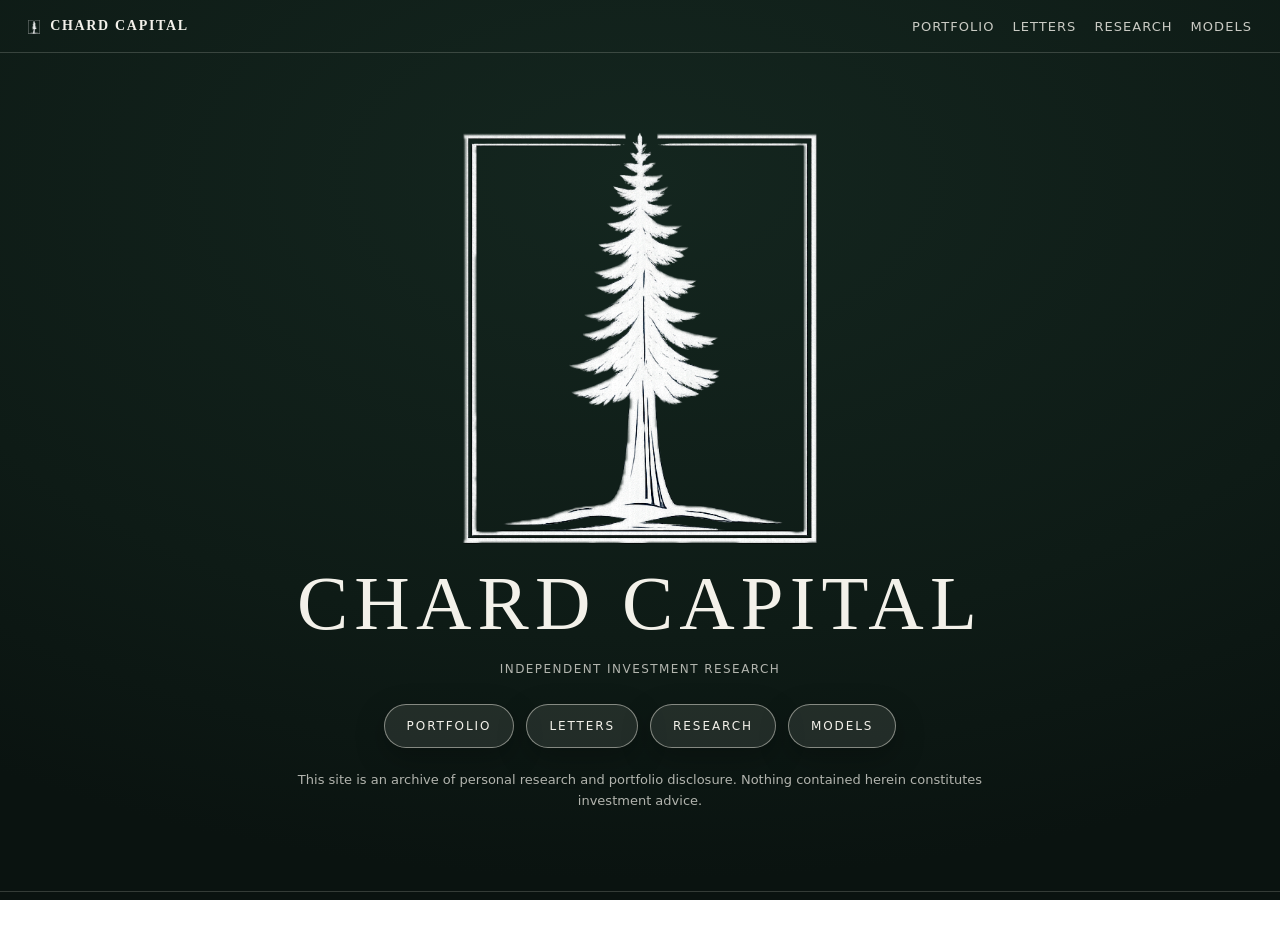
<file: index.html>
<!doctype html>
<html lang="en">
<head>
  <meta charset="utf-8" />
  <meta name="viewport" content="width=device-width,initial-scale=1" />
  <title>Chard Capital</title>
  <meta name="description" content="Independent investment research, portfolio disclosure, and letters." />

  <!-- Favicon -->
  <link rel="icon" type="image/png" href="/logov2.png" />

  <link rel="stylesheet" href="style.css" />
</head>

<body class="bg">

  <!-- Header (logo + text, sized via CSS) -->
  <header class="topbar">
    <a class="brand" href="index.html">
      <img class="brand-logo" src="/logov2.png" alt="Chard Capital Logo" />
      <span>CHARD CAPITAL</span>
    </a>

    <nav class="nav">
      <a href="portfolio.html">Portfolio</a>
      <a href="letters.html">Letters</a>
      <a href="research.html">Research</a>
      <a href="models.html">Models</a>
    </nav>
  </header>

  <!-- Hero Section -->
  <main class="hero">
    <div class="hero-inner">

      <!-- Large Logo (homepage) -->
      <img class="hero-logo" src="/logov2.png" alt="Chard Capital Logo" />

      <h1 class="title">CHARD CAPITAL</h1>
      <p class="subtitle">Independent Investment Research</p>

      <div class="hero-links">
        <a class="pill" href="portfolio.html">PORTFOLIO</a>
        <a class="pill" href="letters.html">LETTERS</a>
        <a class="pill" href="research.html">RESEARCH</a>
        <a class="pill" href="models.html">MODELS</a>
      </div>

      <p class="micro">
        This site is an archive of personal research and portfolio disclosure.
        Nothing contained herein constitutes investment advice.
      </p>

    </div>
  </main>

  <!-- Footer -->
  <footer class="footer">
    <span>© <span id="y"></span> Chard Capital</span>
  </footer>

  <script>
    document.getElementById("y").textContent = new Date().getFullYear();
  </script>

</body>
</html>
</file>
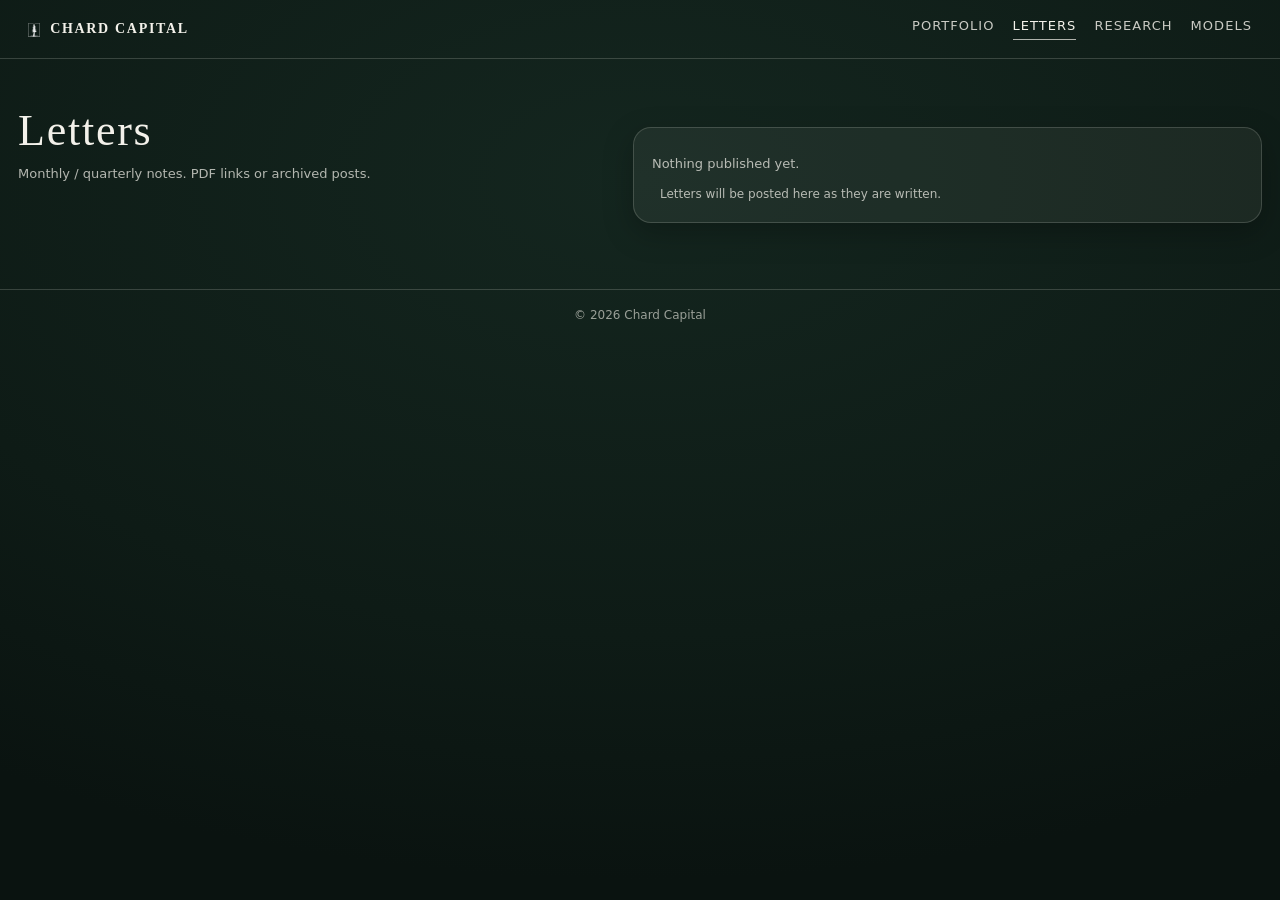
<file: letters.html>
<!doctype html>
<html lang="en">
<head>
  <meta charset="utf-8" />
  <meta name="viewport" content="width=device-width,initial-scale=1" />
  <title>Letters — Chard Capital</title>
  <meta name="description" content="Monthly and quarterly investor letters." />

  <link rel="icon" type="image/png" href="/logov2.png" />
  <link rel="stylesheet" href="style.css" />
</head>

<body class="bg">

  <!-- Header -->
  <header class="topbar">
    <a class="brand" href="index.html">
      <img class="brand-logo" src="/logov2.png" alt="Chard Capital Logo" />
      <span>CHARD CAPITAL</span>
    </a>

    <nav class="nav">
      <a href="portfolio.html">Portfolio</a>
      <a class="active" href="letters.html">Letters</a>
      <a href="research.html">Research</a>
      <a href="models.html">Models</a>
    </nav>
  </header>

  <!-- Page Content -->
  <main class="page">
    <div class="page-head">
      <h1>Letters</h1>
      <p class="muted">
        Monthly / quarterly notes. PDF links or archived posts.
      </p>
    </div>

    <section class="card">
      <p class="muted">Nothing published yet.</p>
      <p class="fineprint">
        Letters will be posted here as they are written.
      </p>
    </section>
  </main>

  <!-- Footer -->
  <footer class="footer">
    <span>© <span id="y"></span> Chard Capital</span>
  </footer>

  <script>
    document.getElementById("y").textContent = new Date().getFullYear();
  </script>

</body>
</html>
</file>
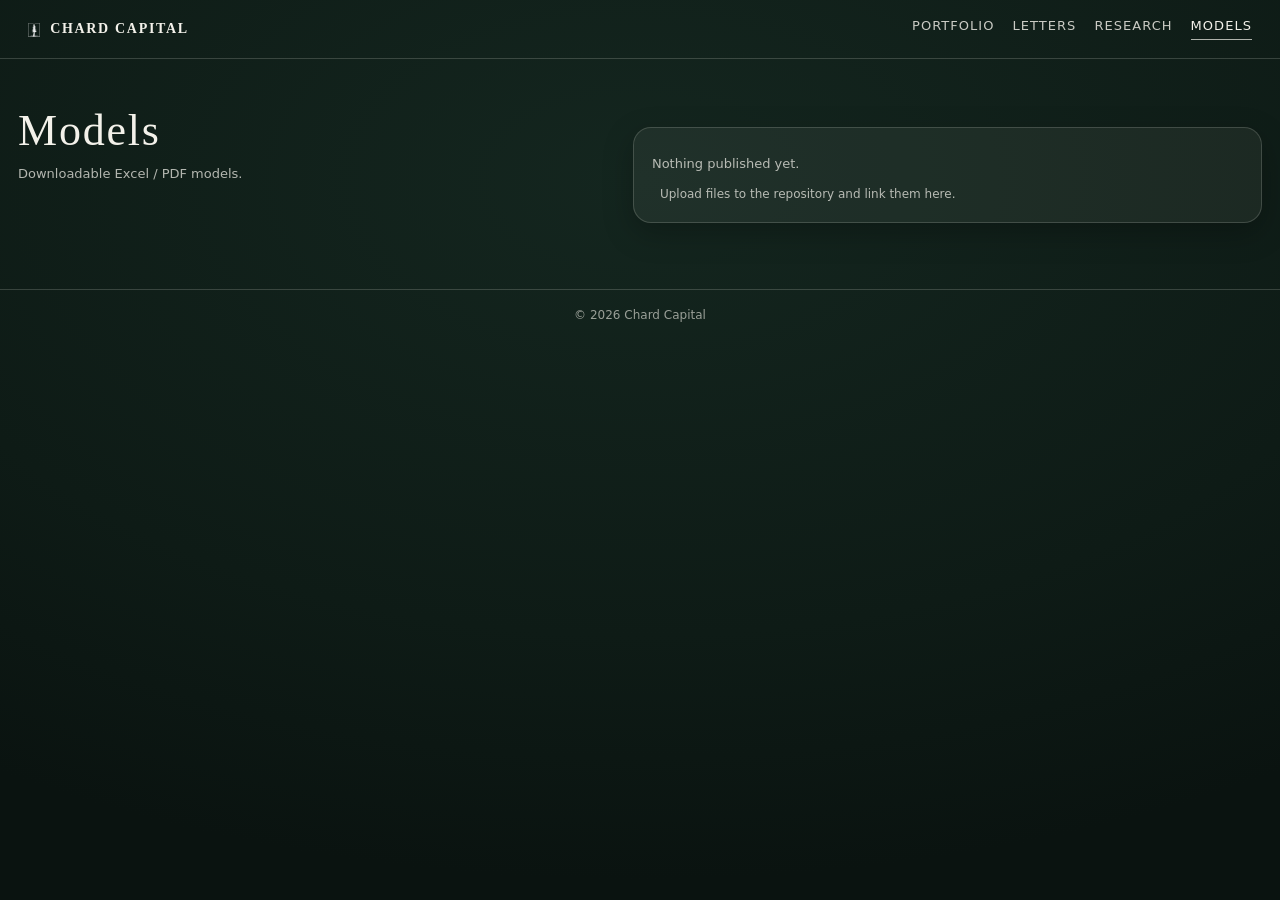
<file: models.html>
<!doctype html>
<html lang="en">
<head>
  <meta charset="utf-8" />
  <meta name="viewport" content="width=device-width,initial-scale=1" />
  <title>Models — Chard Capital</title>
  <meta name="description" content="Downloadable Excel and PDF financial models." />

  <link rel="icon" type="image/png" href="/logov2.png" />
  <link rel="stylesheet" href="style.css" />
</head>

<body class="bg">

  <!-- Header -->
  <header class="topbar">
    <a class="brand" href="index.html">
      <img class="brand-logo" src="/logov2.png" alt="Chard Capital Logo" />
      <span>CHARD CAPITAL</span>
    </a>

    <nav class="nav">
      <a href="portfolio.html">Portfolio</a>
      <a href="letters.html">Letters</a>
      <a href="research.html">Research</a>
      <a class="active" href="models.html">Models</a>
    </nav>
  </header>

  <!-- Page Content -->
  <main class="page">
    <div class="page-head">
      <h1>Models</h1>
      <p class="muted">Downloadable Excel / PDF models.</p>
    </div>

    <section class="card">
      <p class="muted">Nothing published yet.</p>
      <p class="fineprint">
        Upload files to the repository and link them here.
      </p>
    </section>
  </main>

  <!-- Footer -->
  <footer class="footer">
    <span>© <span id="y"></span> Chard Capital</span>
  </footer>

  <script>
    document.getElementById("y").textContent = new Date().getFullYear();
  </script>

</body>
</html>
</file>
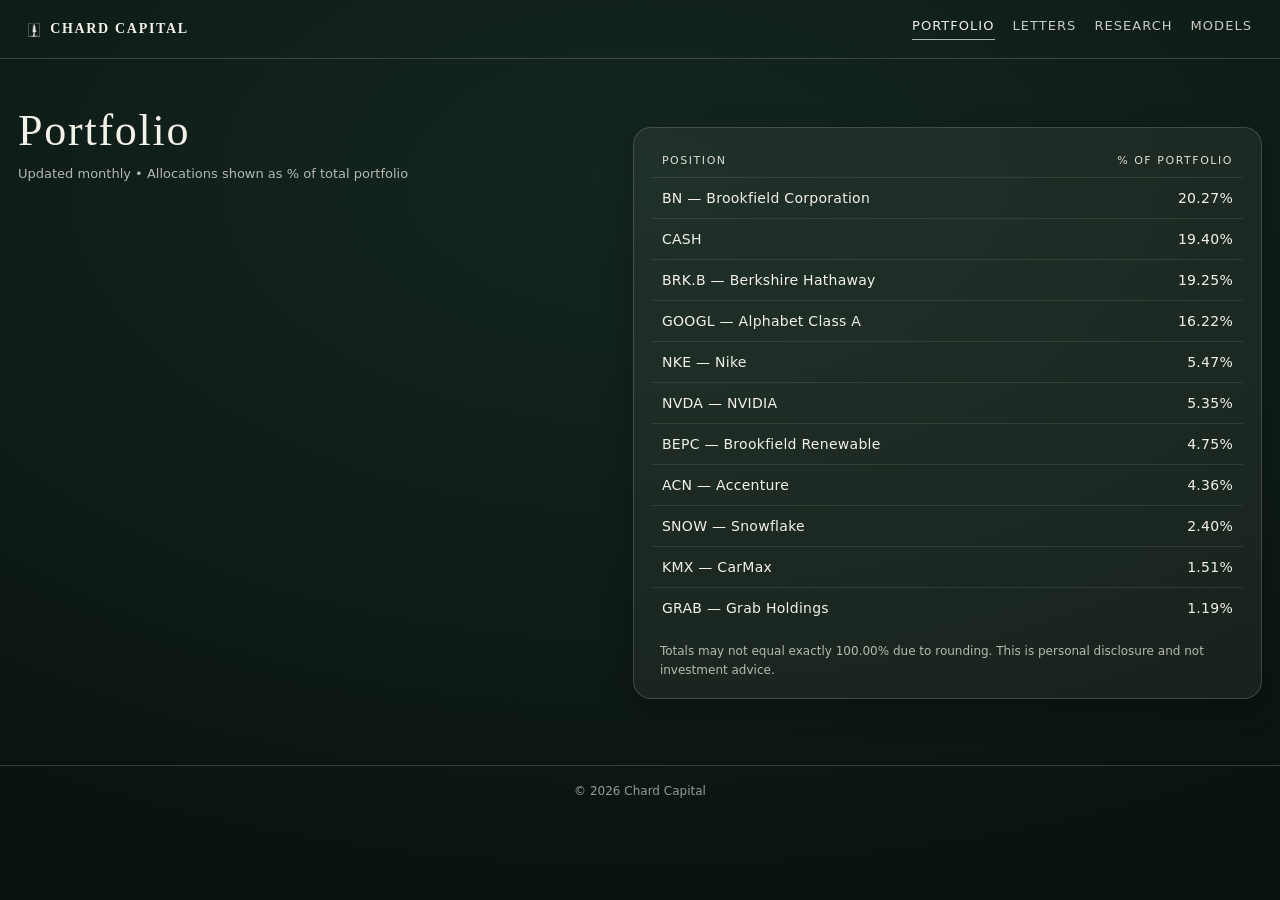
<file: portfolio.html>
<!doctype html>
<html lang="en">
<head>
  <meta charset="utf-8" />
  <meta name="viewport" content="width=device-width,initial-scale=1" />
  <title>Portfolio — Chard Capital</title>
  <meta name="description" content="Portfolio allocations updated monthly." />
  <link rel="icon" type="image/png" href="/logov2.png" />
  <link rel="stylesheet" href="style.css" />
</head>
<body class="bg">
  <!-- Header -->
  <header class="topbar">
    <a class="brand" href="index.html">
      <img class="brand-logo" src="/logov2.png" alt="Chard Capital Logo" />
      <span>CHARD CAPITAL</span>
    </a>
    <nav class="nav">
      <a class="active" href="portfolio.html">Portfolio</a>
      <a href="letters.html">Letters</a>
      <a href="research.html">Research</a>
      <a href="models.html">Models</a>
    </nav>
  </header>
  <!-- Page Content -->
  <main class="page">
    <div class="page-head">
      <h1>Portfolio</h1>
      <p class="muted">
        Updated monthly • Allocations shown as % of total portfolio
      </p>
    </div>
    <section class="card">
      <div class="table">
        <div class="trow thead">
          <div class="tcell">Position</div>
          <div class="tcell right">% of Portfolio</div>
        </div>
        <div class="trow">
          <div class="tcell">BN — Brookfield Corporation</div>
          <div class="tcell right">20.27%</div>
        </div>
        <div class="trow">
          <div class="tcell">CASH</div>
          <div class="tcell right">19.40%</div>
        </div>
        <div class="trow">
          <div class="tcell">BRK.B — Berkshire Hathaway</div>
          <div class="tcell right">19.25%</div>
        </div>
        <div class="trow">
          <div class="tcell">GOOGL — Alphabet Class A</div>
          <div class="tcell right">16.22%</div>
        </div>
        <div class="trow">
          <div class="tcell">NKE — Nike</div>
          <div class="tcell right">5.47%</div>
        </div>
        <div class="trow">
          <div class="tcell">NVDA — NVIDIA</div>
          <div class="tcell right">5.35%</div>
        </div>
        <div class="trow">
          <div class="tcell">BEPC — Brookfield Renewable</div>
          <div class="tcell right">4.75%</div>
        </div>
        <div class="trow">
          <div class="tcell">ACN — Accenture</div>
          <div class="tcell right">4.36%</div>
        </div>
        <div class="trow">
          <div class="tcell">SNOW — Snowflake</div>
          <div class="tcell right">2.40%</div>
        </div>
        <div class="trow">
          <div class="tcell">KMX — CarMax</div>
          <div class="tcell right">1.51%</div>
        </div>
        <div class="trow">
          <div class="tcell">GRAB — Grab Holdings</div>
          <div class="tcell right">1.19%</div>
        </div>
      </div>
      <p class="fineprint">
        Totals may not equal exactly 100.00% due to rounding.
        This is personal disclosure and not investment advice.
      </p>
    </section>
  </main>
  <!-- Footer -->
  <footer class="footer">
    <span>© <span id="y"></span> Chard Capital</span>
  </footer>
  <script>
    document.getElementById("y").textContent = new Date().getFullYear();
  </script>
</body>
</html>
</file>
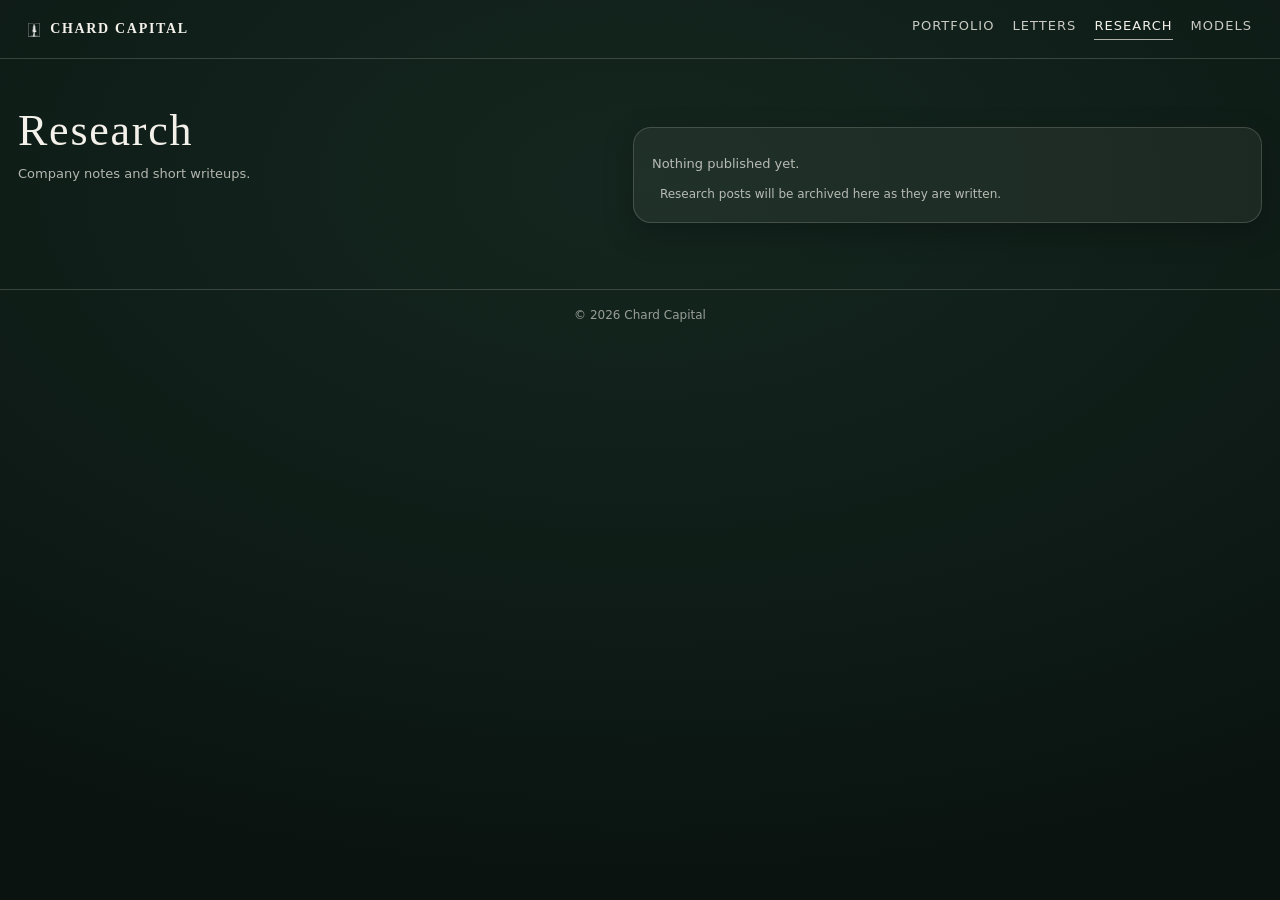
<file: research.html>
<!doctype html>
<html lang="en">
<head>
  <meta charset="utf-8" />
  <meta name="viewport" content="width=device-width,initial-scale=1" />
  <title>Research — Chard Capital</title>
  <meta name="description" content="Company notes and investment research." />

  <link rel="icon" type="image/png" href="/logov2.png" />
  <link rel="stylesheet" href="style.css" />
</head>

<body class="bg">

  <!-- Header -->
  <header class="topbar">
    <a class="brand" href="index.html">
      <img class="brand-logo" src="/logov2.png" alt="Chard Capital Logo" />
      <span>CHARD CAPITAL</span>
    </a>

    <nav class="nav">
      <a href="portfolio.html">Portfolio</a>
      <a href="letters.html">Letters</a>
      <a class="active" href="research.html">Research</a>
      <a href="models.html">Models</a>
    </nav>
  </header>

  <!-- Page Content -->
  <main class="page">
    <div class="page-head">
      <h1>Research</h1>
      <p class="muted">Company notes and short writeups.</p>
    </div>

    <section class="card">
      <p class="muted">Nothing published yet.</p>
      <p class="fineprint">
        Research posts will be archived here as they are written.
      </p>
    </section>
  </main>

  <!-- Footer -->
  <footer class="footer">
    <span>© <span id="y"></span> Chard Capital</span>
  </footer>

  <script>
    document.getElementById("y").textContent = new Date().getFullYear();
  </script>

</body>
</html>
</file>
<file: style.css>
:root{
  --bg: #14261f;
  --bg2:#0e1b16;
  --paper:#e7e5de;
  --paper2:#dcd9cf;
  --text:#f3f1ea;
  --muted:rgba(243,241,234,.72);
  --line:rgba(243,241,234,.18);
  --shadow: 0 10px 30px rgba(0,0,0,.25);

  /* subtle hover surfaces */
  --rowHover: rgba(231,229,222,.07);
  --rowHoverBorder: rgba(231,229,222,.22);
}

*{box-sizing:border-box}
html,body{
  height:100%;
  overflow-x:hidden;
}

body{
  margin:0;
  font-family: ui-serif, Georgia, "Times New Roman", Times, serif;
  color: var(--text);
  background: radial-gradient(1200px 700px at 50% 20%, var(--bg) 0%, var(--bg2) 65%, #0a1310 100%);
}

a{color:inherit; text-decoration:none}
a:hover{opacity:.95}

/* ===== Header ===== */

.topbar{
  display:flex;
  align-items:center;
  justify-content:space-between;
  gap:16px;
  padding:18px 28px;
  border-bottom:1px solid var(--line);
}

.brand{
  display:flex;
  align-items:center;
  gap:10px;

  letter-spacing:.12em;
  font-size:14px;
  font-weight:600;
  text-transform:uppercase;
}

.brand-logo{
  height:14px;
  width:auto;
  display:block;
  object-fit:contain;
  position:relative;
  top:1px;
}

.nav{
  display:flex;
  gap:18px;
  font-family: ui-sans-serif, system-ui, -apple-system, Segoe UI, Roboto, Arial, sans-serif;
  font-size:13px;
  letter-spacing:.08em;
  text-transform:uppercase;
}

.nav a{
  opacity:.82;
  transition: opacity 150ms ease;
}
.nav a:hover{opacity:1}

.nav a.active{opacity:1}

.nav a.active::after{
  content:"";
  display:block;
  height:1px;
  background:var(--text);
  opacity:.7;
  margin-top:6px;
}

/* ===== Home Hero ===== */

.hero{
  min-height: calc(100vh - 62px);
  display:flex;
  align-items:center;
  justify-content:center;
  padding: 48px 18px;
}

.hero-inner{
  width:min(900px, 92vw);
  text-align:center;
}

.hero-logo{
  width:360px;
  max-width:85%;
  margin-bottom:10px;
}

.title{
  margin:0;
  font-size: clamp(44px, 6vw, 88px);
  letter-spacing:.08em;
  text-transform:uppercase;
  font-weight:500;
}

.subtitle{
  margin: 14px 0 28px;
  font-family: ui-sans-serif, system-ui, -apple-system, Segoe UI, Roboto, Arial, sans-serif;
  letter-spacing:.12em;
  text-transform:uppercase;
  font-size: 12px;
  color: var(--muted);
}

.hero-links{
  display:flex;
  flex-wrap:wrap;
  gap:12px;
  align-items:center;
  justify-content:center;
  margin: 18px 0 22px;
}

.pill{
  display:inline-block;
  padding: 14px 22px;
  border:1px solid rgba(231,229,222,.5);
  background: rgba(231,229,222,.10);
  box-shadow: var(--shadow);
  border-radius: 999px;
  font-family: ui-sans-serif, system-ui, -apple-system, Segoe UI, Roboto, Arial, sans-serif;
  font-size:12px;
  letter-spacing:.16em;
  text-transform:uppercase;
  transition: background 150ms ease, border-color 150ms ease, transform 150ms ease;
}

.pill:hover{
  background: rgba(231,229,222,.14);
  border-color: rgba(231,229,222,.62);
}

.pill:active{
  transform: translateY(1px);
}

.micro{
  margin: 16px auto 0;
  max-width: 720px;
  color: var(--muted);
  font-size: 13px;
  line-height: 1.6;
  font-family: ui-sans-serif, system-ui, -apple-system, Segoe UI, Roboto, Arial, sans-serif;
}

/* ===== Inner Pages ===== */

.page{
  padding: 46px 18px 66px;
  display:flex;
  justify-content:center;
}

.page > *{
  width:min(980px, 92vw);
}

.page-head h1{
  margin:0;
  font-size:44px;
  letter-spacing:.04em;
  font-weight:500;
}

.muted{
  margin:10px 0 0;
  color: var(--muted);
  font-family: ui-sans-serif, system-ui, -apple-system, Segoe UI, Roboto, Arial, sans-serif;
  font-size:13px;
}

/* ===== Cards ===== */

.card{
  margin-top: 22px;
  background: rgba(231,229,222,.06);
  border:1px solid rgba(231,229,222,.18);
  border-radius: 18px;
  padding: 18px;
  box-shadow: var(--shadow);
}

/* ===== Portfolio Table ===== */

.table{
  display:flex;
  flex-direction:column;
}

.trow{
  display:grid;
  grid-template-columns: 1fr 180px;
  gap:14px;
  padding:12px 10px;
  border-bottom:1px solid rgba(231,229,222,.10);
  transition: background 150ms ease, border-color 150ms ease;
}

.trow:last-child{border-bottom:none}

.thead{
  padding-top:8px;
  padding-bottom:10px;
}

.thead .tcell{
  color: rgba(243,241,234,.9);
  font-family: ui-sans-serif, system-ui, -apple-system, Segoe UI, Roboto, Arial, sans-serif;
  text-transform:uppercase;
  letter-spacing:.14em;
  font-size:11px;
}

/* Hover effect (rows only, not header) */
.trow:not(.thead):hover{
  background: var(--rowHover);
  border-bottom-color: var(--rowHoverBorder);
}

/* optional: subtle "focus" for keyboard users */
.trow:not(.thead):focus-within{
  background: var(--rowHover);
  border-bottom-color: var(--rowHoverBorder);
}

.tcell{
  font-family: ui-sans-serif, system-ui, -apple-system, Segoe UI, Roboto, Arial, sans-serif;
  font-size:14px;
  letter-spacing:.02em;
  min-width:0;
}

.trow .tcell:first-child{
  overflow-wrap:anywhere;
}

.right{text-align:right}

.fineprint{
  margin: 14px 8px 0;
  color: var(--muted);
  font-size: 12px;
  line-height: 1.6;
  font-family: ui-sans-serif, system-ui, -apple-system, Segoe UI, Roboto, Arial, sans-serif;
}

/* ===== Footer ===== */

.footer{
  padding:18px 28px;
  border-top:1px solid var(--line);
  color: rgba(243,241,234,.6);
  font-family: ui-sans-serif, system-ui, -apple-system, Segoe UI, Roboto, Arial, sans-serif;
  font-size:12px;
  display:flex;
  justify-content:center;
}

/* ===== Responsive ===== */

@media (max-width: 900px){

  .page{
    flex-direction:column;
  }

  .page > *{
    width:100%;
  }

  .topbar{
    flex-wrap:wrap;
    align-items:flex-start;
    padding:14px 16px;
    gap:12px;
  }

  .brand{
    width:100%;
  }

  .nav{
    width:100%;
    flex-wrap:wrap;
    gap:10px 14px;
  }

  .page-head h1{
    font-size:34px;
    line-height:1.1;
    word-break:break-word;
  }

  .card{
    padding:14px 12px;
  }

  .trow{
    grid-template-columns: 1fr 100px;
    gap:12px;
    padding:10px 6px;
  }

  .tcell{
    font-size:13px;
  }

  .brand-logo{
    height:13px;
  }

  .hero-logo{
    width:280px;
    max-width:90%;
  }
}
</file>
